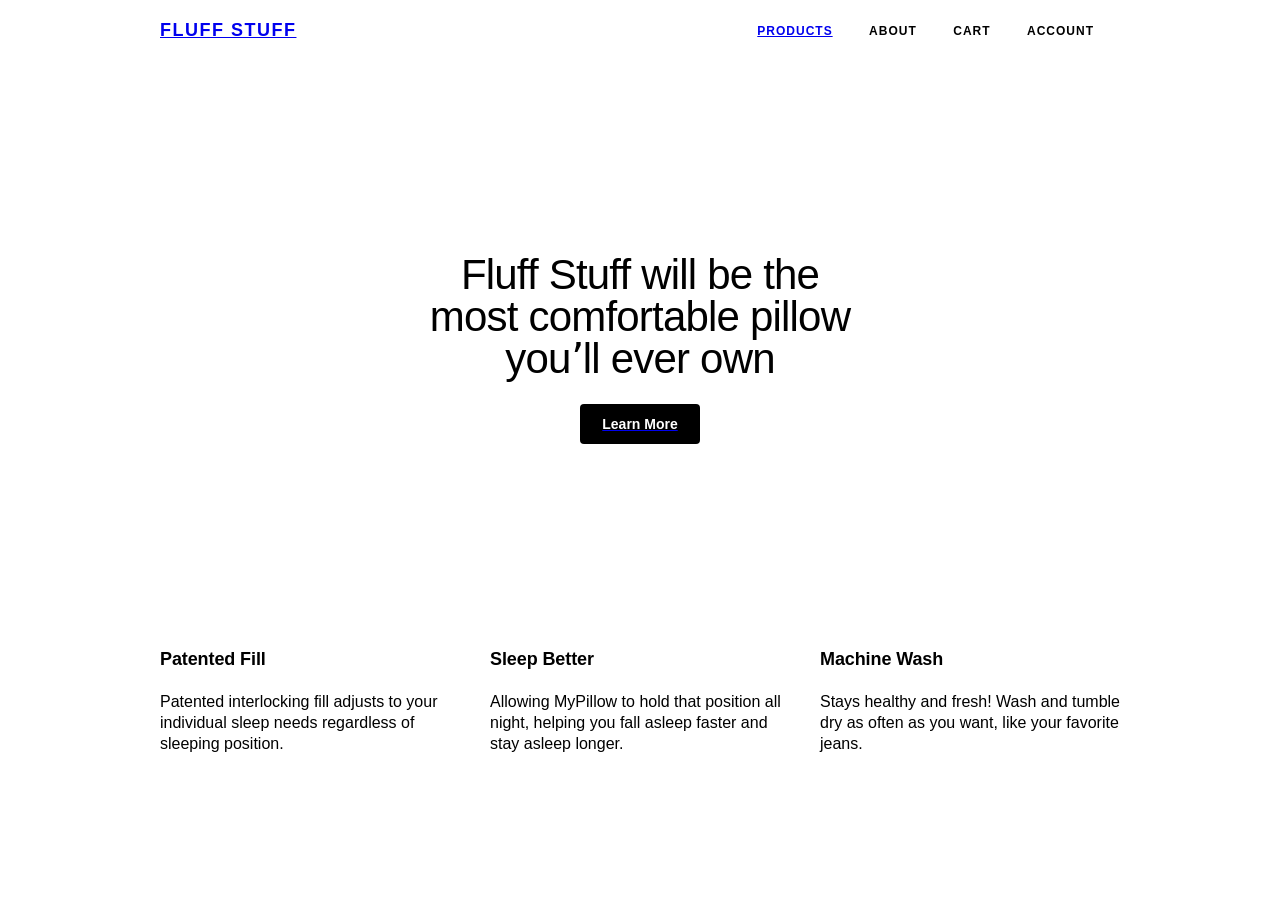
<file: homework_5​/index.html>
<!DOCTYPE html>
<html lang="en">

<head>
	<meta charset="UTF-8">
	<title>Fluff Stuff</title>
	<link rel='stylesheet' type='text/css' href='resources/css/reset.css'>
  	<link rel='stylesheet' type='text/css' href='resources/css/style.css'>
</head>

<body>

	<!-- Header -->

	<header>
		<nav class="container">
			<div>
				<span class="logo"><a href="index.html" target="_self">FLUFF STUFF</a></span>
			</div>	
			<div class="menu">
				<ul>
					<li><a href="product-list.html" target="_self">PRODUCTS</a></li>
					<li>ABOUT</li>
					<li>CART</li>
					<li>ACCOUNT</li>
				</ul>
			</div>
		</nav>
	</header>	

	<!-- Banner Section-->

	<div class="banner">
		<div class="main-banner container">
			<h1>Fluff Stuff will be the most comfortable pillow youʼll ever own</h1>
			<a href="product-list.html">
			<div class="button">
				<span>Learn More</span>
			</div>
			</a>
		</div>
	</div>
	<!-- Supporting Section -->
	<div class="supporting container">
		<div class="feature">
			<div class="title">Patented Fill</div>
			<p>Patented interlocking fill adjusts to your individual sleep needs regardless of sleeping position.</p>
		</div>
		<div class="feature">
			<div class="title">Sleep Better</div>
			<p>Allowing MyPillow to hold that position all night, helping you fall asleep faster and stay asleep longer.</p>
		</div>
		<div class="feature">
			<div class="title">Machine Wash</div>
			<p>Stays healthy and fresh! Wash and tumble dry as often as you want, like your favorite jeans.</p>
		</div>
	</div>
</body>

</html>
</file>
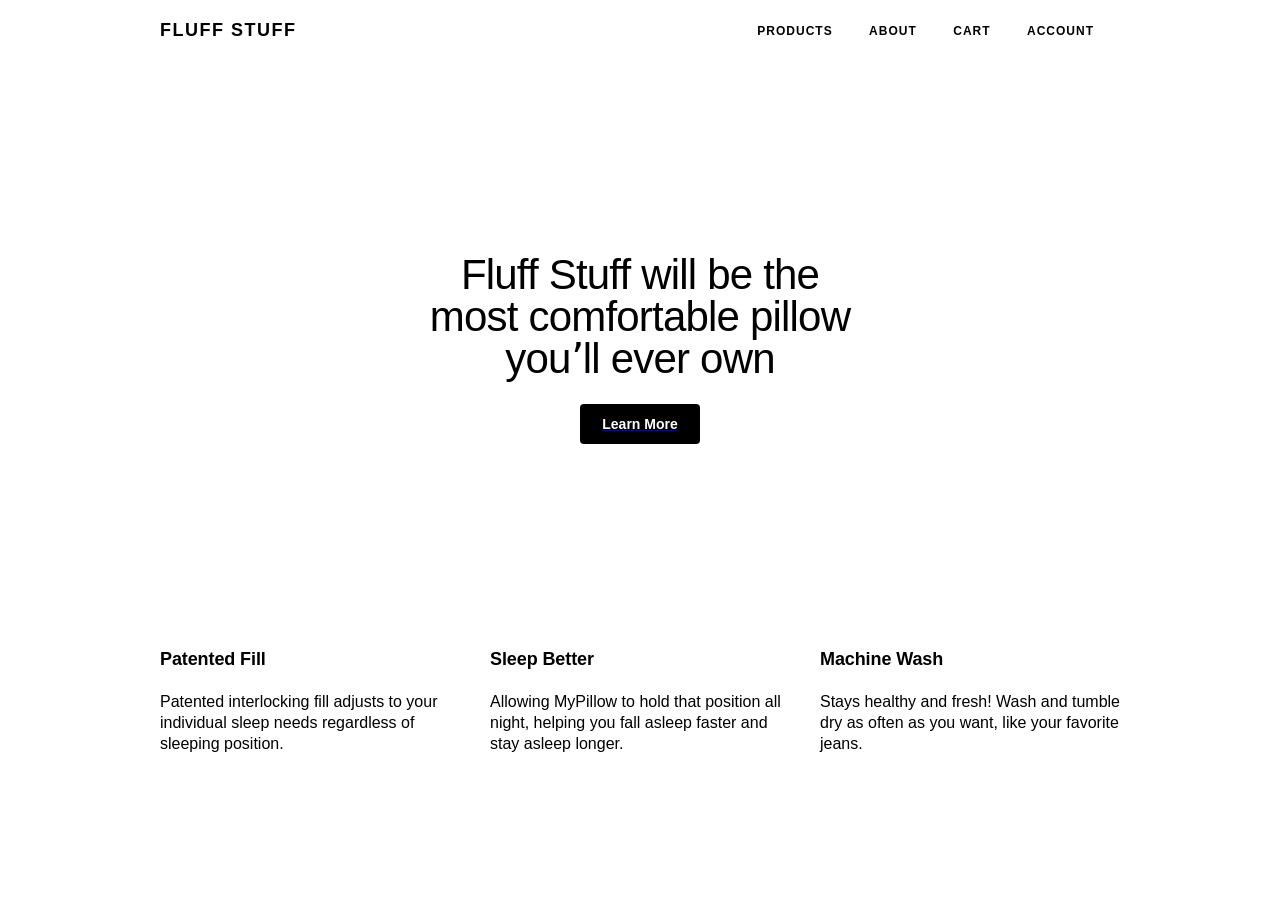
<file: homework_6/index.html>
<!DOCTYPE html>
<html lang="en">

<head>
	<meta charset="UTF-8">
	<title>Fluff Stuff</title>
	<link rel='stylesheet' type='text/css' href='resources/css/reset.css'>
  	<link rel='stylesheet' type='text/css' href='resources/css/style.css'>
</head>

<body>

	<!-- Header -->

	<header>
		<nav class="container">
			<div>
				<span class="logo"><a href="index.html" target="_self" style="text-decoration: none; color:black;">FLUFF STUFF</a></span>
			</div>	
			<div class="menu">
				<ul>
					<li><a href="product-list.html" target="_self" style="text-decoration: none; color:black;">PRODUCTS</a></li>
					<li>ABOUT</li>
					<li><a href="shopping-cart.html" target="_self" style="text-decoration: none; color:black;">CART</a></li>
					<li>ACCOUNT</li>
				</ul>
			</div>
		</nav>
	</header>	

	<!-- Banner Section-->

	<div class="banner">
		<div class="main-banner container">
			<h1>Fluff Stuff will be the most comfortable pillow youʼll ever own</h1>
			<a href="product-list.html">
			<div class="button">
				<span>Learn More</span>
			</div>
			</a>
		</div>
	</div>
	<!-- Supporting Section -->
	<div class="supporting container">
		<div class="feature">
			<div class="title">Patented Fill</div>
			<p>Patented interlocking fill adjusts to your individual sleep needs regardless of sleeping position.</p>
		</div>
		<div class="feature">
			<div class="title">Sleep Better</div>
			<p>Allowing MyPillow to hold that position all night, helping you fall asleep faster and stay asleep longer.</p>
		</div>
		<div class="feature">
			<div class="title">Machine Wash</div>
			<p>Stays healthy and fresh! Wash and tumble dry as often as you want, like your favorite jeans.</p>
		</div>
	</div>
</body>

</html>
</file>
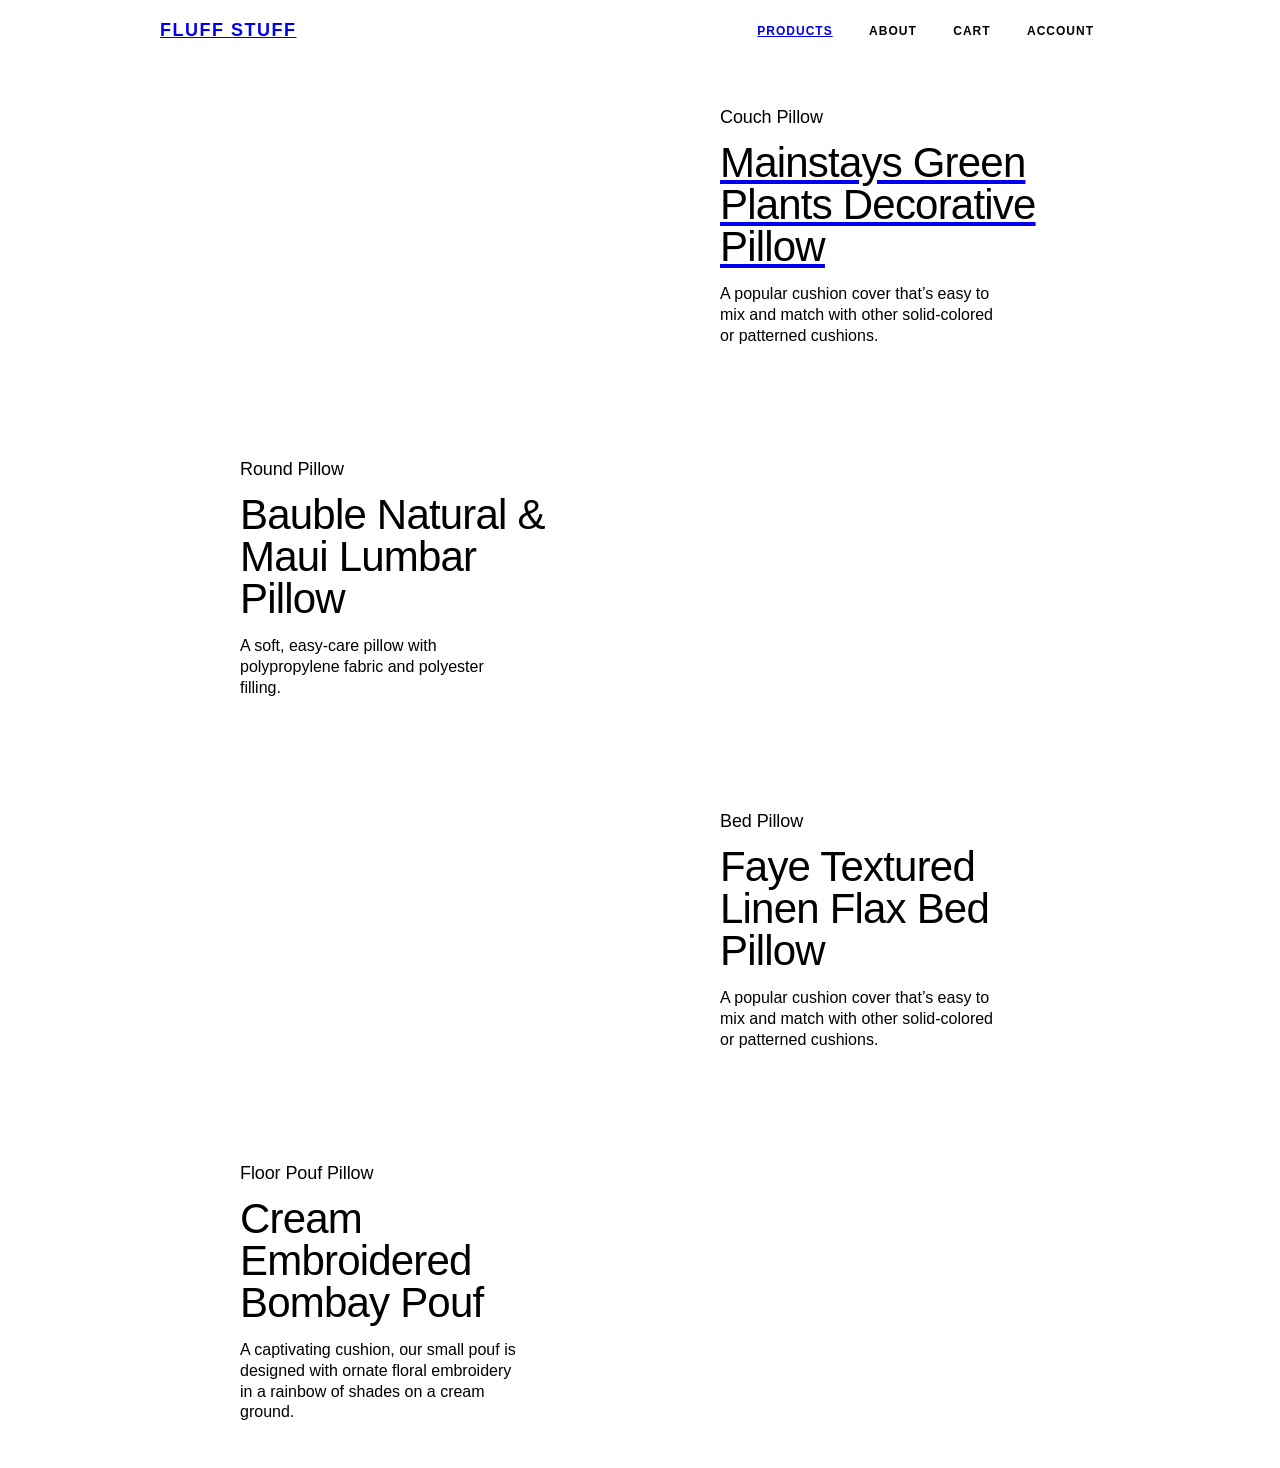
<file: homework_5​/product-list.html>
<!DOCTYPE html>
<html lang="en">

<head>
	<meta charset="UTF-8">
	<title>Fluff Stuff</title>
	<link rel='stylesheet' type='text/css' href='resources/css/reset.css'>
  	<link rel='stylesheet' type='text/css' href='resources/css/style.css'>
</head>

<body>

	<!-- Header -->

<header>
		<nav class="container">
			<div>
				<span class="logo"><a href="index.html" target="_self">FLUFF STUFF</a></span>
			</div>	
			<div class="menu">
				<ul>
					<li><a href="product-list.html" target="_self">PRODUCTS</a></li>
					<li>ABOUT</li>
					<li>CART</li>
					<li>ACCOUNT</li>
				</ul>
			</div>
		</nav>
	</header>	

	<!-- Content Section-->
	
	<div class="content container">
		<div class="product-tile">
			<div class="product-image img1"></div>
			<div class="product-intro">
				<h2>Couch Pillow</h2>
				<a href="product-detail.html"><h1>Mainstays Green Plants Decorative Pillow</h1></a>
				<p>A popular cushion cover that’s easy to mix and match with other solid-colored or patterned cushions.</p>
			</div>	
		</div>
		<div class="product-tile">
			<div class="product-intro">
				<h2>Round Pillow</h2>
				<h1>Bauble Natural & Maui Lumbar Pillow</h1>
				<p>A soft, easy-care pillow with polypropylene fabric and polyester filling.</p>
			</div>
			<div class="product-image img2"></div>	
		</div>
		<div class="product-tile">
			<div class="product-image img3"></div>
			<div class="product-intro">
				<h2>Bed Pillow</h2>
				<h1>Faye Textured Linen Flax Bed Pillow</h1>
				<p>A popular cushion cover that’s easy to mix and match with other solid-colored or patterned cushions.</p>
			</div>	
		</div>
		<div class="product-tile">
			<div class="product-intro">
				<h2>Floor Pouf Pillow</h2>
				<h1>Cream Embroidered Bombay Pouf</h1>
				<p>A captivating cushion, our small pouf is designed with ornate floral embroidery in a rainbow of shades on a cream ground.</p>
			</div>
			<div class="product-image img4"></div>
		</div>
	</div>	

</body>

</html>
</file>
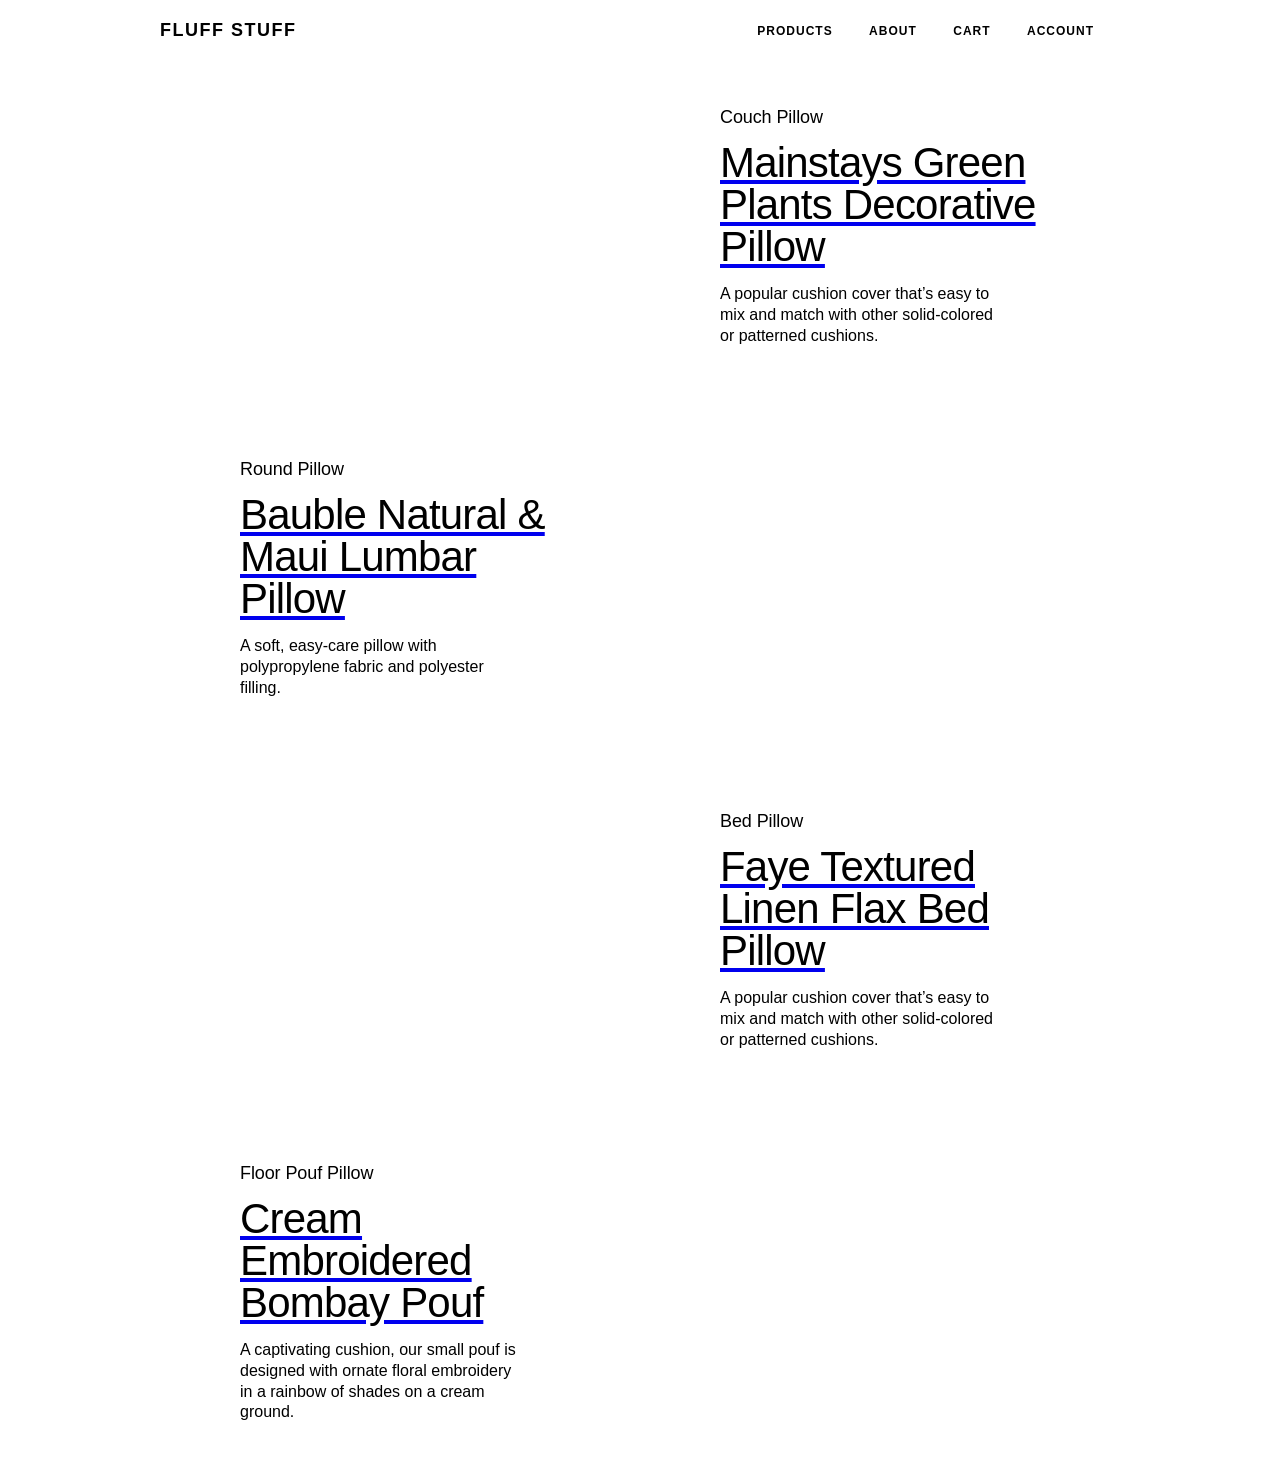
<file: homework_6/product-list.html>
<!DOCTYPE html>
<html lang="en">

<head>
	<meta charset="UTF-8">
	<title>Fluff Stuff</title>
	<link rel='stylesheet' type='text/css' href='resources/css/reset.css'>
  	<link rel='stylesheet' type='text/css' href='resources/css/style.css'>
</head>

<body>

	<!-- Header -->

	<header>
		<nav class="container">
			<div>
				<span class="logo"><a href="index.html" target="_self" style="text-decoration: none; color:black;">FLUFF STUFF</a></span>
			</div>	
			<div class="menu">
				<ul>
					<li><a href="product-list.html" target="_self" style="text-decoration: none; color:black;">PRODUCTS</a></li>
					<li>ABOUT</li>
					<li><a href="shopping-cart.html" target="_self" style="text-decoration: none; color:black;">CART</a></li>
					<li>ACCOUNT</li>
				</ul>
			</div>
		</nav>
	</header>			

	<!-- Content Section-->
	
	<div class="content container">
		<div class="product-tile">
			<div class="product-image img1"></div>
			<div class="product-intro">
				<h2>Couch Pillow</h2>
				<a href="product-detail.html"><h1>Mainstays Green Plants Decorative Pillow</h1></a>
				<p>A popular cushion cover that’s easy to mix and match with other solid-colored or patterned cushions.</p>
			</div>	
		</div>
		<div class="product-tile">
			<div class="product-intro">
				<h2>Round Pillow</h2>
				<a href="product-detail-rp.html"><h1>Bauble Natural & Maui Lumbar Pillow</h1></a>
				<p>A soft, easy-care pillow with polypropylene fabric and polyester filling.</p>
			</div>
			<div class="product-image img2"></div>	
		</div>
		<div class="product-tile">
			<div class="product-image img3"></div>
			<div class="product-intro">
				<h2>Bed Pillow</h2>
				<a href="product-detail-bp.html"><h1>Faye Textured Linen Flax Bed Pillow</h1></a>
				<p>A popular cushion cover that’s easy to mix and match with other solid-colored or patterned cushions.</p>
			</div>	
		</div>
		<div class="product-tile">
			<div class="product-intro">
				<h2>Floor Pouf Pillow</h2>
				<a href="product-detail-fpp.html"><h1>Cream Embroidered Bombay Pouf</h1></a>
				<p>A captivating cushion, our small pouf is designed with ornate floral embroidery in a rainbow of shades on a cream ground.</p>
			</div>
			<div class="product-image img4"></div>
		</div>
	</div>	

</body>

</html>
</file>
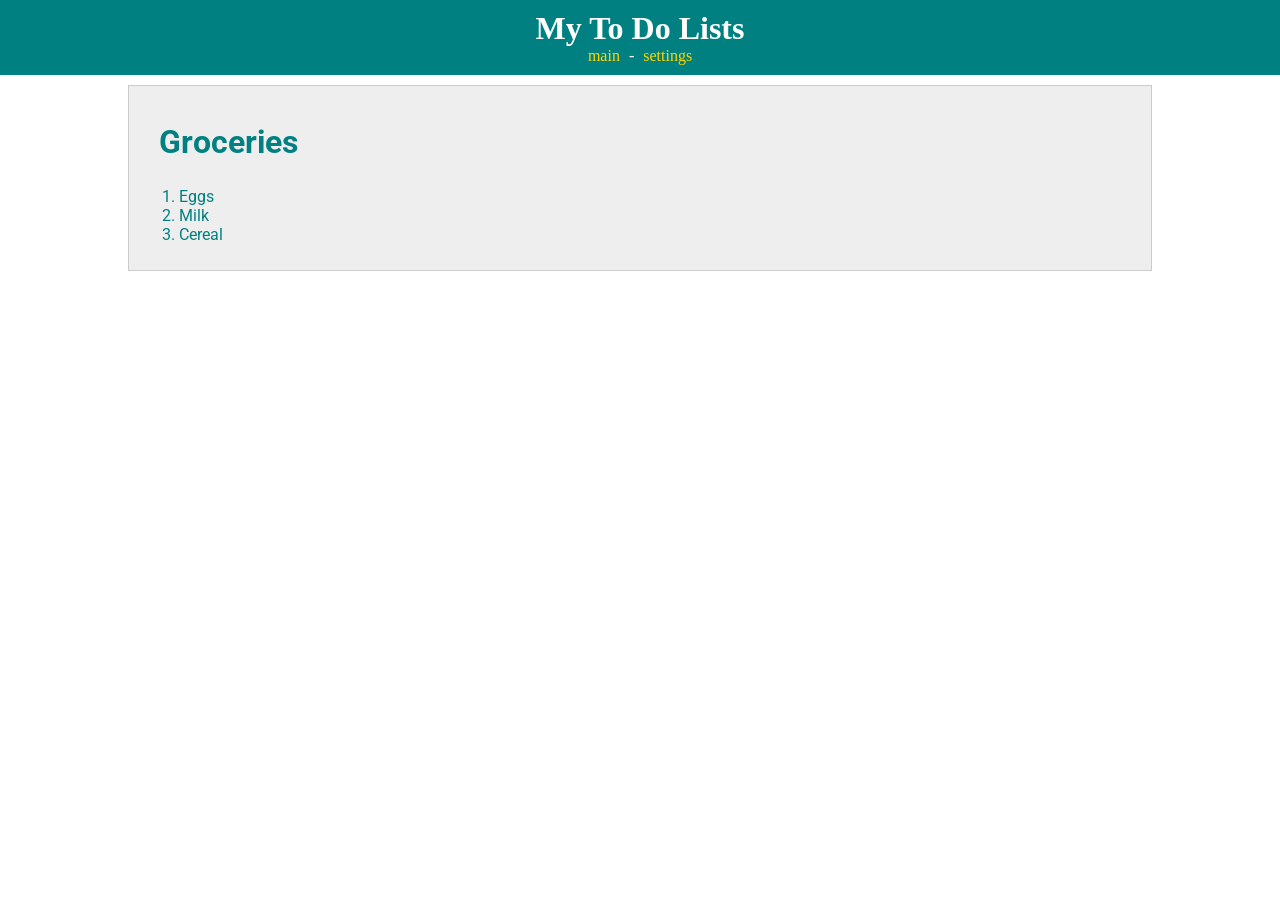
<file: week4_lab/list.html>
<!DOCTYPE html>
<html>
<head>
    <title>To Do App</title>
    <meta charset="UTF-8">
    <!-- styles -->
    <link rel="stylesheet" type="text/css" href="style.css">
    <!-- fonts -->
    <link href="https://fonts.googleapis.com/css?family=Roboto" rel="stylesheet">
</head>

<body>
    <div id="container">
        <header>
            <h1>My To Do Lists</h1>
            <nav>
                <a href="index.html">main</a> -
                <a href="index.html">settings</a>
            </nav>
        </header>

        <div id="todo-lists">
            <div class="list">
                <h2 class="list-title">Groceries</h2>
                <ol>
                    <li>Eggs</li>
                    <li>Milk</li>
                    <li>Cereal</li>
                </ol>

            </div>
        </div>
    </div>
</body>

</html>
</file>
<file: homework_5​/resources/css/style.css>
/* Universal Styles */

html {
  font-family: "Helvetica", sans-serif;
  font-size: 16px;
  background-color: white;
}

body {
  line-height: 1.2;
}

.container {
  width: 960px;
  height: 100%;
  margin: auto;
}

.flex {
  display: flex;
}

/* Header */

header {
  width: 100%;
  height: 3.75rem;
  background-color: white;
  position: fixed;
  left: 0;
  top: 0;
  display: flex;
  align-items: center;
}

nav {
  width: 960px;
  background-color: white;
  display: flex;
  align-items: center;
  justify-content: space-between;
}

nav div {
  display: flex;
  align-items: center;
}

nav span {
  color: hsl(0, 0%, 0%);
  font-family: "HelveticaNeueBold", "HelveticaNeue-Bold", "Helvetica Neue Bold", "HelveticaNeue", "Helvetica Neue", 'TeXGyreHerosBold', "Helvetica", "Tahoma", "Geneva", "Arial", sans-serif; font-weight:600; font-stretch:normal;
  font-size: 1.125rem;
  letter-spacing: 1.5px;
  line-height: 1;
  margin-right: 1rem;
  width: 9rem;
}

nav .menu {
  margin-right: 0.625rem;
}

nav li {
  display: inline;
  padding: 0 1rem;
  color: hsl(0, 0%, 0%);
  font-family: "HelveticaNeueBold", "HelveticaNeue-Bold", "Helvetica Neue Bold", "HelveticaNeue", "Helvetica Neue", 'TeXGyreHerosBold', "Helvetica", "Tahoma", "Geneva", "Arial", sans-serif; font-weight:600; font-stretch:normal;
  font-size: 0.75rem;
  letter-spacing: 1px;
  line-height: 1;
}

/* Banner Section */

.banner {
  height: 33rem;
  margin-top: 3.75rem;
  padding-top: 1.5rem;
  background-image: url("https://images.unsplash.com/photo-1526880792616-4217886b9dc2?ixlib=rb-0.3.5&ixid=eyJhcHBfaWQiOjEyMDd9&s=8c76d3849e99e31153445b77e2a17412&auto=format&fit=crop&w=675&q=80");
  background-repeat: no-repeat;
  background-position: center;
  background-size: cover;
  display: flex;
  align-items: center;
  }

.main-banner {
  margin: auto;
}

h1 {
  width: 27rem;
  color: hsl(0, 0%, 0%);
  font-family: "HelveticaNeueMedium", "HelveticaNeue-Medium", "Helvetica Neue Medium", "HelveticaNeue", "Helvetica Neue", 'TeXGyreHerosRegular', "Helvetica", "Tahoma", "Geneva", "Arial", sans-serif; font-weight:500; font-stretch:normal;
  font-size: 2.625rem;
  letter-spacing: -0.8px;
  line-height: 1;
  text-align: center;
  margin: 170px auto auto auto;
}

.button {
  width: 7.5rem;
  height: 2.5rem;
  background-color: hsl(0, 0%, 0%);
  border-radius: 4px;
  overflow: visible;
  margin: 1.5rem auto 0 auto;
  display: flex;
  align-items: center;
}

.button span {
  color: rgba(255, 255, 255, 1.00);
  font-family: "HelveticaNeueBold", "HelveticaNeue-Bold", "Helvetica Neue Bold", "HelveticaNeue", "Helvetica Neue", 'TeXGyreHerosBold', "Helvetica", "Tahoma", "Geneva", "Arial", sans-serif; font-weight:600; font-stretch:normal;
  font-size: 14px;
  letter-spacing: 0px;
  line-height: 1.3;
  margin: auto;
}

/*Supporting Section*/

.supporting {
  display: flex;
  align-items: center;
  justify-content: space-between;
  flex-wrap: wrap;
}

.feature {
  width: 18.75rem;
  margin-top: 2.375rem;
}

.feature p {
  margin-top: 1.5rem;
}

.title {
  color: hsl(0, 0%, 0%);
  font-family: "HelveticaNeueBold", "HelveticaNeue-Bold", "Helvetica Neue Bold", "HelveticaNeue", "Helvetica Neue", 'TeXGyreHerosBold', "Helvetica", "Tahoma", "Geneva", "Arial", sans-serif; font-weight:600; font-stretch:normal;
  font-size: 1.125rem;
  letter-spacing: -0.1px;
  line-height: 1;
}

p {
  color: rgb(0, 0, 0);
  font-family: "HelveticaNeue", "Helvetica Neue", "HelveticaNeueRoman", "HelveticaNeue-Roman", "Helvetica Neue Roman", 'TeXGyreHerosRegular', "Helvetica", "Tahoma", "Geneva", "Arial", sans-serif; font-weight:400; font-stretch:normal;
  font-size: 1rem;
  letter-spacing: 0px;
  line-height: 1.3;
}

/*Product-list Page*/

/*Content Section*/

.content {
  margin-top: 3.75rem;
}

.content .product-tile {
  display: flex;
  flex-wrap: wrap;
}

.product-image, .product-intro {
  width: 50%;
  height: 22rem;
}

.product-tile .img1 {
  background-image: url("https://i.imgur.com/wmmHImI.jpg");
  background-repeat: no-repeat;
  background-position: center;
  background-size: cover;
}

.product-tile .img2 {
  background-image: url("https://i.imgur.com/q6YCCxD.jpg");
  background-repeat: no-repeat;
  background-position: center;
  background-size: cover;
}

.product-tile .img3 {
  background-image: url("https://i.imgur.com/PsqiWvB.jpg");
  background-repeat: no-repeat;
  background-position: center;
  background-size: cover;
}

.product-tile .img4 {
  background-image: url("https://i.imgur.com/V4zsnLV.jpg");
  background-repeat: no-repeat;
  background-position: center;
  background-size: cover;
}

.product-tile h1, .product-tile h2, .product-tile p {
  margin-left: 5rem;
}

.product-tile h2 {
  color: hsl(0, 0%, 0%);
  font-family: "HelveticaNeueMedium", "HelveticaNeue-Medium", "Helvetica Neue Medium", "HelveticaNeue", "Helvetica Neue", 'TeXGyreHerosRegular', "Helvetica", "Tahoma", "Geneva", "Arial", sans-serif; font-weight:500; font-stretch:normal;
  font-size: 1.125rem;
  letter-spacing: -0.1px;
  line-height: 1;
  margin-top: 3rem;
}

.product-tile h1 {
  width: 22rem;
  text-align: left;
  margin-top: 1rem;
}

.product-tile p {
  width: 18rem;
  margin-top: 1rem;
}

/*Product Detail*/

.detail-banner {
  height: 33%;
  margin-top: 3.75rem;
  background-image: url("https://i.imgur.com/wmmHImI.jpg");
  background-repeat: no-repeat;
  background-position: center;
  background-size: cover;
  display: flex;
  align-items: center;
  }

.detail-product-intro {
  width: 28.75rem;
  height: auto;
  margin: 3rem 0 3rem auto;
  padding-top: 2.625rem;
  padding-bottom: 2.625rem;
  background-color: hsl(0, 0%, 100%);
  overflow: visible;
}

.detail-product-intro h2,
.detail-product-intro h1,
.detail-product-intro p,
.detail-product-intro .price {
  margin-left: 3.75rem
}

.detail-product-intro h2 {
  display: block;
}

.detail-product-intro h1 {
  margin-top: 1rem;
  text-align: left;
}

.detail-product-intro p {
  margin-top: 1.5rem;
  width:  18rem;
}

.detail-product-intro .price {
  margin-top: 1.5rem;
  font-family: 'Roboto Mono', monospace;
}

/*Product Spec*/

.detail-spec {
  margin-top: 4.5rem;
  display: flex;
  justify-content: space-between;
}

.spec-color {
  width: 50%;
  margin-right: 1.25rem;
}

.spec-color .title,
.spec-fill .title {
  margin-bottom: 24px;
}

.color-options,
.fill-options {
  display: flex;
  justify-content: space-between;
  flex-wrap: wrap;
  align-content: space-between;
}

.spec-color-option1,
.spec-color-option2,
.spec-color-option3,
.spec-color-option4 {
  width: 220px;
  height: 40px;
  border: 1.5px solid hsla(0, 0%, 0%, 0.1);
  border-radius: 8px;
  overflow: visible;
  display: flex;
  align-items: center;
  padding-left: 9px;
  margin-bottom: 12px;
}

.color-swatch {
  width: 44px;
  height: 20px;
  margin-right: 9px;
}

.spec-color-option1 .color-swatch {
  background-color: rgba(119, 143, 95, 1.00);
  border-radius: 2px;
  overflow: visible;
}

.spec-color-option2 .color-swatch {
  background-color: #89D1C6;
  border-radius: 2px;
  overflow: visible;
}

.spec-color-option3 .color-swatch {
  background-color: #BFBFBF;
  border-radius: 2px;
  overflow: visible;
}

.spec-color-option4 .color-swatch {
  background-color: #7EADB8;
  border-radius: 2px;
  overflow: visible;
}

.name {
  font-size: 0.875rem;
}

.spec-fill {
  width: 50%;
}

.spec-fill-option1,
.spec-fill-option2,
.spec-fill-option3 {
  width: 140px;
  height: 40px;
  border: 1.5px solid hsla(0, 0%, 0%, 0.1);
  border-radius: 8px;
  overflow: visible;
  display: flex;
  align-items: center;
  margin-bottom: 12px;
}

.fill-options .name {
  margin: auto;
}

.detail-review {
  margin-top: 60px;
}

.detail-review .title {
  margin-bottom: 24px;
}

.reviews {
  display: flex;
  flex-direction: column;
  justify-content: flex-start; 
  align-items: flex-start;
}

.review1,
.review2,
.review3,
.review4 {
  margin-bottom: 36px;
  display: flex;
}

.reviews img {
  width: 60px;
  height: 60px;
  border-radius: 50%;
  overflow: visible;
  margin-right: 20px;
}

.reviews .review {
  width: 540px;
  color: rgb(0, 0, 0);
  font-family: "HelveticaNeue", "Helvetica Neue", "HelveticaNeueRoman", "HelveticaNeue-Roman", "Helvetica Neue Roman", 'TeXGyreHerosRegular', "Helvetica", "Tahoma", "Geneva", "Arial", sans-serif; font-weight:400; font-stretch:normal;
  font-size: 1rem;
  letter-spacing: 0px;
  line-height: 1.3;
}

/*Adding to shopping cart banner*/

.shopping-bar {
  width: 100%;
  height: 80px;
  background-color: white;
  position: fixed;
  left: 0;
  bottom: 0;
  background-color: #F3F3F3;
  overflow: visible;
}

.shopping-bar .container{
  display: flex;
  align-items: center;
  justify-content: flex-end;
}

.button-cta {
  width: 140px;
  height: 40px;
  background-color: hsl(0, 0%, 0%);
  border-radius: 8px;
  overflow: visible;
  color: white;
  display: flex;
  align-items: center;
  justify-content: center;
  color: hsl(0, 0%, 100%);
  font-family: "HelveticaNeue", "Helvetica Neue", "HelveticaNeueRoman", "HelveticaNeue-Roman", "Helvetica Neue Roman", 'TeXGyreHerosRegular', "Helvetica", "Tahoma", "Geneva", "Arial", sans-serif; font-weight:400; font-stretch:normal;
  font-size: 12px;
  font-weight: 600;
  letter-spacing: 0.8px;
  line-height: 1.2;
  margin-right: 20px;
  margin-left: auto;
}

.button-regular {
  width: 140px;
  height: 40px;
  background-color: rgba(255,255,255,1);
  border: 2px solid #000000;
  border-radius: 8px;
  overflow: visible;
  display: flex;
  align-items: center;
  justify-content: center;
  color: black;
  font-family: "HelveticaNeue", "Helvetica Neue", "HelveticaNeueRoman", "HelveticaNeue-Roman", "Helvetica Neue Roman", 'TeXGyreHerosRegular', "Helvetica", "Tahoma", "Geneva", "Arial", sans-serif; font-weight:400; font-stretch:normal;
  font-size: 12px;
  font-weight: 600;
  letter-spacing: 0.8px;
  line-height: 1.2;
  box-sizing: border-box;
  margin-right: 0;
}

.whitebox {
  height: 100px;
}
</file>
<file: homework_6/resources/css/style.css>
/* Universal Styles */

html {
  background-color: white;
  font-family: "Helvetica", sans-serif;
  font-size: 16px;
}

body {
  line-height: 1.2;
}

.container {
  height: 100%;
  margin: auto;
  width: 960px;
}

.flex {
  display: -webkit-box;
  display: -ms-flexbox;
  display: flex;
}

/* Header */

header {
  -webkit-box-align: center;
      -ms-flex-align: center;
          align-items: center;
  background-color: white;
  display: -webkit-box;
  display: -ms-flexbox;
  display: flex;
  height: 3.75rem;
  left: 0;
  position: fixed;
  top: 0;
  width: 100%;
}

nav {
  -webkit-box-align: center;
      -ms-flex-align: center;
          align-items: center;
  background-color: white;
  display: -webkit-box;
  display: -ms-flexbox;
  display: flex;
  -webkit-box-pack: justify;
      -ms-flex-pack: justify;
          justify-content: space-between;
  width: 960px;
}

nav div {
  -webkit-box-align: center;
      -ms-flex-align: center;
          align-items: center;
  display: -webkit-box;
  display: -ms-flexbox;
  display: flex;
}

nav span {
  color: hsl(0, 0%, 0%);
  font-family: "HelveticaNeueBold", "HelveticaNeue-Bold", "Helvetica Neue Bold", "HelveticaNeue", "Helvetica Neue", 'TeXGyreHerosBold', "Helvetica", "Tahoma", "Geneva", "Arial", sans-serif; font-weight:600; font-stretch:normal;
  font-size: 1.125rem;
  letter-spacing: 1.5px;
  line-height: 1;
  margin-right: 1rem;
  width: 9rem;
}

nav .menu {
  margin-right: 0.625rem;
}

nav li {
  color: hsl(0, 0%, 0%);
  display: inline;
  font-family: "HelveticaNeueBold", "HelveticaNeue-Bold", "Helvetica Neue Bold", "HelveticaNeue", "Helvetica Neue", 'TeXGyreHerosBold', "Helvetica", "Tahoma", "Geneva", "Arial", sans-serif; font-weight:600; font-stretch:normal;
  font-size: 0.75rem;
  letter-spacing: 1px;
  line-height: 1;
  padding: 0 1rem;
}

/* Banner Section */

.banner {
  -webkit-box-align: center;
      -ms-flex-align: center;
          align-items: center;
  background-image: url("https://images.unsplash.com/photo-1526880792616-4217886b9dc2?ixlib=rb-0.3.5&ixid=eyJhcHBfaWQiOjEyMDd9&s=8c76d3849e99e31153445b77e2a17412&auto=format&fit=crop&w=675&q=80");
  background-position: center;
  background-repeat: no-repeat;
  background-size: cover;
  display: -webkit-box;
  display: -ms-flexbox;
  display: flex;
  height: 33rem;
  margin-top: 3.75rem;
  padding-top: 1.5rem;
  }

.main-banner {
  margin: auto;
}

h1 {
  color: hsl(0, 0%, 0%);
  font-family: "HelveticaNeueMedium", "HelveticaNeue-Medium", "Helvetica Neue Medium", "HelveticaNeue", "Helvetica Neue", 'TeXGyreHerosRegular', "Helvetica", "Tahoma", "Geneva", "Arial", sans-serif; font-weight:500; font-stretch:normal;
  font-size: 2.625rem;
  letter-spacing: -0.8px;
  line-height: 1;
  margin: 170px auto auto auto;
  text-align: center;
  width: 27rem;
}

.button {
  -webkit-box-align: center;
      -ms-flex-align: center;
          align-items: center;
  background-color: hsl(0, 0%, 0%);
  border-radius: 4px;
  display: -webkit-box;
  display: -ms-flexbox;
  display: flex;
  height: 2.5rem;
  margin: 1.5rem auto 0 auto;
  overflow: visible;
  width: 7.5rem;
}

.button span {
  color: rgba(255, 255, 255, 1.00);
  font-family: "HelveticaNeueBold", "HelveticaNeue-Bold", "Helvetica Neue Bold", "HelveticaNeue", "Helvetica Neue", 'TeXGyreHerosBold', "Helvetica", "Tahoma", "Geneva", "Arial", sans-serif; font-weight:600; font-stretch:normal;
  font-size: 14px;
  letter-spacing: 0px;
  line-height: 1.3;
  margin: auto;
}

/*Supporting Section*/

.supporting {
  -webkit-box-align: center;
      -ms-flex-align: center;
          align-items: center;
  display: -webkit-box;
  display: -ms-flexbox;
  display: flex;
  -ms-flex-wrap: wrap;
      flex-wrap: wrap;
  -webkit-box-pack: justify;
      -ms-flex-pack: justify;
          justify-content: space-between;
}

.feature {
  margin-top: 2.375rem;
  width: 18.75rem;
}

.feature p {
  margin-top: 1.5rem;
}

.title {
  color: hsl(0, 0%, 0%);
  font-family: "HelveticaNeueBold", "HelveticaNeue-Bold", "Helvetica Neue Bold", "HelveticaNeue", "Helvetica Neue", 'TeXGyreHerosBold', "Helvetica", "Tahoma", "Geneva", "Arial", sans-serif; font-weight:600; font-stretch:normal;
  font-size: 1.125rem;
  letter-spacing: -0.1px;
  line-height: 1;
}

p {
  color: rgb(0, 0, 0);
  font-family: "HelveticaNeue", "Helvetica Neue", "HelveticaNeueRoman", "HelveticaNeue-Roman", "Helvetica Neue Roman", 'TeXGyreHerosRegular', "Helvetica", "Tahoma", "Geneva", "Arial", sans-serif; font-weight:400; font-stretch:normal;
  font-size: 1rem;
  letter-spacing: 0px;
  line-height: 1.3;
}

/*Product-list Page*/

/*Content Section*/

.content {
  margin-top: 3.75rem;
}

.content .product-tile {
  display: -webkit-box;
  display: -ms-flexbox;
  display: flex;
  -ms-flex-wrap: wrap;
      flex-wrap: wrap;
}

.product-image, .product-intro {
  height: 22rem;
  width: 50%;
}

.product-tile .img1 {
  background-image: url("https://i.imgur.com/wmmHImI.jpg");
  background-position: center;
  background-repeat: no-repeat;
  background-size: cover;
}

.product-tile .img2 {
  background-image: url("https://i.imgur.com/q6YCCxD.jpg");
  background-position: center;
  background-repeat: no-repeat;
  background-size: cover;
}

.product-tile .img3 {
  background-image: url("https://i.imgur.com/PsqiWvB.jpg");
  background-position: center;
  background-repeat: no-repeat;
  background-size: cover;
}

.product-tile .img4 {
  background-image: url("https://i.imgur.com/V4zsnLV.jpg");
  background-position: center;
  background-repeat: no-repeat;
  background-size: cover;
}

.product-tile h1, .product-tile h2, .product-tile p {
  margin-left: 5rem;
}

.product-tile h2 {
  color: hsl(0, 0%, 0%);
  font-family: "HelveticaNeueMedium", "HelveticaNeue-Medium", "Helvetica Neue Medium", "HelveticaNeue", "Helvetica Neue", 'TeXGyreHerosRegular', "Helvetica", "Tahoma", "Geneva", "Arial", sans-serif; font-weight:500; font-stretch:normal;
  font-size: 1.125rem;
  letter-spacing: -0.1px;
  line-height: 1;
  margin-top: 3rem;
}

.product-tile h1 {
  margin-top: 1rem;
  text-align: left;
  width: 22rem;
}

.product-tile p {
  margin-top: 1rem;
  width: 18rem;
}

/*Product Detail*/

.detail-banner {
  -webkit-box-align: center;
      -ms-flex-align: center;
          align-items: center;
  background-image: url("https://i.imgur.com/wmmHImI.jpg");
  background-position: center;
  background-repeat: no-repeat;
  background-size: cover;
  display: -webkit-box;
  display: -ms-flexbox;
  display: flex;
  height: 33%;
  margin-top: 3.75rem;
  }

.product-detail-rp {
  -webkit-box-align: center;
      -ms-flex-align: center;
          align-items: center;
  background-image: url("https://i.imgur.com/q6YCCxD.jpg");
  background-position: center;
  background-repeat: no-repeat;
  background-size: cover;
  display: -webkit-box;
  display: -ms-flexbox;
  display: flex;
  height: 33%;
  margin-top: 3.75rem;
}

.product-detail-bp {
  -webkit-box-align: center;
      -ms-flex-align: center;
          align-items: center;
  background-image: url("https://i.imgur.com/PsqiWvB.jpg");
  background-position: center;
  background-repeat: no-repeat;
  background-size: cover;
  display: -webkit-box;
  display: -ms-flexbox;
  display: flex;
  height: 33%;
  margin-top: 3.75rem;
}

.product-detail-fpp {
  -webkit-box-align: center;
      -ms-flex-align: center;
          align-items: center;
  background-image: url("https://i.imgur.com/V4zsnLV.jpg");
  background-position: center;
  background-repeat: no-repeat;
  background-size: cover;
  display: -webkit-box;
  display: -ms-flexbox;
  display: flex;
  height: 33%;
  margin-top: 3.75rem;
}


.detail-product-intro {
  background-color: hsl(0, 0%, 100%);
  height: auto;
  margin: 3rem 0 3rem auto;
  overflow: visible;
  padding-bottom: 2.625rem;
  padding-top: 2.625rem;
  width: 28.75rem;
}

.detail-product-intro h2,
.detail-product-intro h1,
.detail-product-intro p,
.detail-product-intro .price {
  margin-left: 3.75rem
}

.detail-product-intro h2 {
  display: block;
}

.detail-product-intro h1 {
  margin-top: 1rem;
  text-align: left;
  width: 300px;
}

.detail-product-intro p {
  margin-top: 1.5rem;
  width:  18rem;
}

.detail-product-intro .price {
  font-family: 'Roboto Mono', monospace;
  margin-top: 1.5rem;
}

/*Product Spec*/

.detail-spec {
  display: -webkit-box;
  display: -ms-flexbox;
  display: flex;
  -webkit-box-pack: justify;
      -ms-flex-pack: justify;
          justify-content: space-between;
  margin-top: 4.5rem;
}

.spec-color {
  margin-right: 1.25rem;
  width: 50%;
}

.spec-color .title,
.spec-fill .title {
  margin-bottom: 24px;
}

.color-options,
.fill-options {
  -ms-flex-line-pack: justify;
      align-content: space-between;
  display: -webkit-box;
  display: -ms-flexbox;
  display: flex;
  -ms-flex-wrap: wrap;
      flex-wrap: wrap;
  -webkit-box-pack: justify;
      -ms-flex-pack: justify;
          justify-content: space-between;
}

.spec-color-option1,
.spec-color-option2,
.spec-color-option3,
.spec-color-option4 {
  -webkit-box-align: center;
      -ms-flex-align: center;
          align-items: center;
  border-radius: 8px;
  border: 1.5px solid hsla(0, 0%, 0%, 0.1);
  display: -webkit-box;
  display: -ms-flexbox;
  display: flex;
  height: 40px;
  margin-bottom: 12px;
  overflow: visible;
  padding-left: 9px;
  width: 220px;
}

.spec-color-option1:hover,
.spec-color-option2:hover,
.spec-color-option3:hover,
.spec-color-option4:hover {
 border: 1.5px solid black;
 -webkit-box-shadow: inset 0px 0px 0px .5px black;
         box-shadow: inset 0px 0px 0px .5px black;
}

.color-swatch {
  height: 20px;
  margin-right: 9px;
  width: 44px;
}

.spec-color-option1 .color-swatch {
  background-color: rgba(119, 143, 95, 1.00);
  border-radius: 2px;
  overflow: visible;
}

.spec-color-option2 .color-swatch {
  background-color: #89D1C6;
  border-radius: 2px;
  overflow: visible;
}

.spec-color-option3 .color-swatch {
  background-color: #BFBFBF;
  border-radius: 2px;
  overflow: visible;
}

.spec-color-option4 .color-swatch {
  background-color: #7EADB8;
  border-radius: 2px;
  overflow: visible;
}

.name {
  font-size: 0.875rem;
}

.spec-fill {
  width: 50%;
}

.spec-fill-option1,
.spec-fill-option2,
.spec-fill-option3 {
  -webkit-box-align: center;
      -ms-flex-align: center;
          align-items: center;
  border-radius: 8px;
  border: 1.5px solid hsla(0, 0%, 0%, 0.1);
  display: -webkit-box;
  display: -ms-flexbox;
  display: flex;
  height: 40px;
  margin-bottom: 12px;
  overflow: visible;
  width: 140px;
}

.spec-fill-option1:hover,
.spec-fill-option2:hover,
.spec-fill-option3:hover {
 border: 1.5px solid black;
 -webkit-box-shadow: inset 0px 0px 0px .5px black;
         box-shadow: inset 0px 0px 0px .5px black;
}

.fill-options .name {
  margin: auto;
}

.detail-review {
  margin-top: 60px;
}

.detail-review .title {
  margin-bottom: 24px;
}

.reviews {
  -webkit-box-align: start;
      -ms-flex-align: start;
          align-items: flex-start;
  display: -webkit-box;
  display: -ms-flexbox;
  display: flex;
  -webkit-box-orient: vertical;
  -webkit-box-direction: normal;
      -ms-flex-direction: column;
          flex-direction: column;
  -webkit-box-pack: start;
      -ms-flex-pack: start;
          justify-content: flex-start; 
}

.review1,
.review2,
.review3,
.review4 {
  display: -webkit-box;
  display: -ms-flexbox;
  display: flex;
  margin-bottom: 36px;
}

.reviews img {
  border-radius: 50%;
  height: 60px;
  margin-right: 20px;
  overflow: visible;
  width: 60px;
}

.reviews .review {
  color: rgb(0, 0, 0);
  font-family: "HelveticaNeue", "Helvetica Neue", "HelveticaNeueRoman", "HelveticaNeue-Roman", "Helvetica Neue Roman", 'TeXGyreHerosRegular', "Helvetica", "Tahoma", "Geneva", "Arial", sans-serif; font-weight:400; font-stretch:normal;
  font-size: 1rem;
  letter-spacing: 0px;
  line-height: 1.3;
  width: 540px;
}

/*Adding to shopping cart banner*/

.shopping-bar {
  background-color: #F3F3F3;
  bottom: 0;
  height: 80px;
  left: 0;
  overflow: visible;
  position: fixed;
  width: 100%;
}

.shopping-bar .container{
  -webkit-box-align: center;
      -ms-flex-align: center;
          align-items: center;
  display: -webkit-box;
  display: -ms-flexbox;
  display: flex;
  -webkit-box-pack: end;
      -ms-flex-pack: end;
          justify-content: flex-end;
}

.button-cta {
  -webkit-box-align: center;
      -ms-flex-align: center;
          align-items: center;
  background-color: hsl(0, 0%, 0%);
  border-radius: 8px;
  color: hsl(0, 0%, 100%);
  color: white;
  display: -webkit-box;
  display: -ms-flexbox;
  display: flex;
  font-family: "HelveticaNeue", "Helvetica Neue", "HelveticaNeueRoman", "HelveticaNeue-Roman", "Helvetica Neue Roman", 'TeXGyreHerosRegular', "Helvetica", "Tahoma", "Geneva", "Arial", sans-serif; font-weight:400; font-stretch:normal;
  font-size: 12px;
  font-weight: 600;
  height: 40px;
  -webkit-box-pack: center;
      -ms-flex-pack: center;
          justify-content: center;
  letter-spacing: 0.8px;
  line-height: 1.2;
  margin-left: auto;
  margin-right: 20px;
  overflow: visible;
  width: 140px;
}

.btn-regular {
  -webkit-box-align: center;
      -ms-flex-align: center;
          align-items: center;
  background-color: rgba(255,255,255,1);
  border-radius: 8px;
  border: 2px solid #000000;
  -webkit-box-sizing: border-box;
          box-sizing: border-box;
  color: black;
  display: -webkit-box;
  display: -ms-flexbox;
  display: flex;
  font-family: "HelveticaNeue", "Helvetica Neue", "HelveticaNeueRoman", "HelveticaNeue-Roman", "Helvetica Neue Roman", 'TeXGyreHerosRegular', "Helvetica", "Tahoma", "Geneva", "Arial", sans-serif; font-weight:400; font-stretch:normal;
  font-size: 12px;
  font-weight: 600;
  height: 40px;
  -webkit-box-pack: center;
      -ms-flex-pack: center;
          justify-content: center;
  letter-spacing: 0.8px;
  line-height: 1.2;
  margin-right: 0px;
  overflow: visible;
  width: 140px;
}

.substract-item, .plus-item {
  -webkit-box-align: center;
      -ms-flex-align: center;
          align-items: center;
  background-color: rgba(255,255,255,1);
  border-radius: 8px;
  border: 2px solid #000000;
  -webkit-box-sizing: border-box;
          box-sizing: border-box;
  color: black;
  font-family: "HelveticaNeue", "Helvetica Neue", "HelveticaNeueRoman", "HelveticaNeue-Roman", "Helvetica Neue Roman", 'TeXGyreHerosRegular', "Helvetica", "Tahoma", "Geneva", "Arial", sans-serif; font-weight:400; font-stretch:normal;
  font-size: 12px;
  font-weight: 600;
  -webkit-box-pack: center;
      -ms-flex-pack: center;
          justify-content: center;
  letter-spacing: 0.8px;
  line-height: 1.2;
  margin-right: 0px;
  overflow: visible;
}

.btn-regular:hover {
  background-color: black;
  color: white;
}

.item-quantity {
  color: black;
  font-family: "HelveticaNeue", "Helvetica Neue", "HelveticaNeueRoman", "HelveticaNeue-Roman", "Helvetica Neue Roman", 'TeXGyreHerosRegular', "Helvetica", "Tahoma", "Geneva", "Arial", sans-serif; font-weight:400; font-stretch:normal;
  font-size: 12px;
  font-weight: 600;
  letter-spacing: 0.8px;
  line-height: 1.2;
  margin-right: 0;
}

.number {
  font-family: 'Roboto Mono', monospace;
}

.whitebox {
  height: 100px;
}


/*Shopping Cart Page*/

.shopping-cart-header h1 {
  margin-bottom: 60px;
  margin-top: 100px;
}

.item {
  -ms-align-items: flex-end;
  -webkit-box-align: end;
      -ms-flex-align: end;
          align-items: flex-end;
  display: -webkit-box;
  display: -ms-flexbox;
  display: flex;
  margin-bottom: 100px;
}

.item-img {
  background-image: url("https://i.imgur.com/wmmHImI.jpg");
  background-position: center;
  background-repeat: no-repeat;
  background-size: cover;
  border-radius: 8px;
  display: inline-block;
  height: 100px;
  margin-right: 60px;
  overflow: visible;
  width: 160px;
}

.item-info {
  height: 100px;
}

.item-name {
  margin-bottom: 34px;
}

.item-options .title {
  padding-bottom: 14px;
  text-align: left;
  width: 200px;
}

.item .btn-regular:hover {
  background-color: black;
  color: white;
}

/*carousel*/

.carousel_container {
  display: inline;
}

.scroll_button {
  -webkit-box-align: center;
    -ms-flex-align: center;
        align-items: center;
  background-color: rgba(255,255,255,1);
  border-radius: 8px;
  border: 2px solid #000000;
  -webkit-box-sizing: border-box;
        box-sizing: border-box;
  color: black;
  display: -webkit-box;
  display: -ms-flexbox;
  display: flex;
  font-family: "HelveticaNeue", "Helvetica Neue", "HelveticaNeueRoman", "HelveticaNeue-Roman", "Helvetica Neue Roman", 'TeXGyreHerosRegular', "Helvetica", "Tahoma", "Geneva", "Arial", sans-serif; font-weight:400; font-stretch:normal;
  font-size: 12px;
  font-weight: 600;
  height: 40px;
  -webkit-box-pack: center;
    -ms-flex-pack: center;
        justify-content: center;
  letter-spacing: 0.8px;
  line-height: 1.2;
  margin-right: 0px;
  overflow: visible;
  width: 40px;
}

#similar_product {
  margin-top: 40px;
}

.carousel {
  align-items: center;
  display:flex;
  margin: 30px auto 50px auto;
}

.carousel_container {
  display:inline-flex;
  margin-left: 50px;
  margin-right: 50px;
  overflow: hidden;
  width: 800px;
  padding-bottom: 30px;
}

.carousel_item {
  margin-right: 50px;
}

#rpimg {
  background-image: url("https://i.imgur.com/q6YCCxD.jpg?1");
  background-position: center;
  background-repeat: no-repeat;
  background-size: cover;
  height: 150px;
  width: 300px;
}

#bpimg {
  background-image: url("https://i.imgur.com/PsqiWvB.jpg");
  background-position: center;
  background-repeat: no-repeat;
  background-size: cover;
  height: 150px;
  width: 300px;
}

#fppimg {
  background-image: url("https://i.imgur.com/V4zsnLV.jpg");
  background-position: center;
  background-repeat: no-repeat;
  background-size: cover;
  height: 150px;
  width: 300px;
}

.carousel_item_text {
  color: rgb(0, 0, 0);
  font-family: "HelveticaNeue", "Helvetica Neue", "HelveticaNeueRoman", "HelveticaNeue-Roman", "Helvetica Neue Roman", 'TeXGyreHerosRegular', "Helvetica", "Tahoma", "Geneva", "Arial", sans-serif; font-weight:400; font-stretch:normal;
  font-size: 1rem;
  letter-spacing: 0px;
  line-height: 1.3;
  margin-top: 10px;
  width: 300px;
}
</file>
<file: week4_lab/style.css>
body {
    margin: 0;
    font-family: 'Roboto', sans-serif;
    color: teal;
}

/*********** HEADER ************/

header {
    font-family: 'Roboto Slab', serif;
    background-color: teal;
    color: white;
    padding: 10px;
    text-align: center;
}

header a {
    color: gold;
    text-decoration: none;
    padding: 5px;
}

h1 {
    margin: 0;
}

/*********** LISTS ************/

#todo-lists {
    margin: 0 auto;
    padding-top: 10px;
    width: 80%;
}

.list {
    background-color: #eee;
    border: 1px solid #ccc;
    padding: 10px;
    margin-bottom: 10px;
}

.list a {
    text-decoration: none;
    color: teal;
}

.list-title {
    font-size: 2em;
    font-weight: bold;
    margin-left: 20px;
}

button {
    border-radius: 10px;
    background-color: white;
    border: 1px solid teal;
    padding: 10px;
    color: teal;
    font-size: 0.8em;
}

input {
    padding: 10px;
    font-size: 0.8em;
}
</file>
